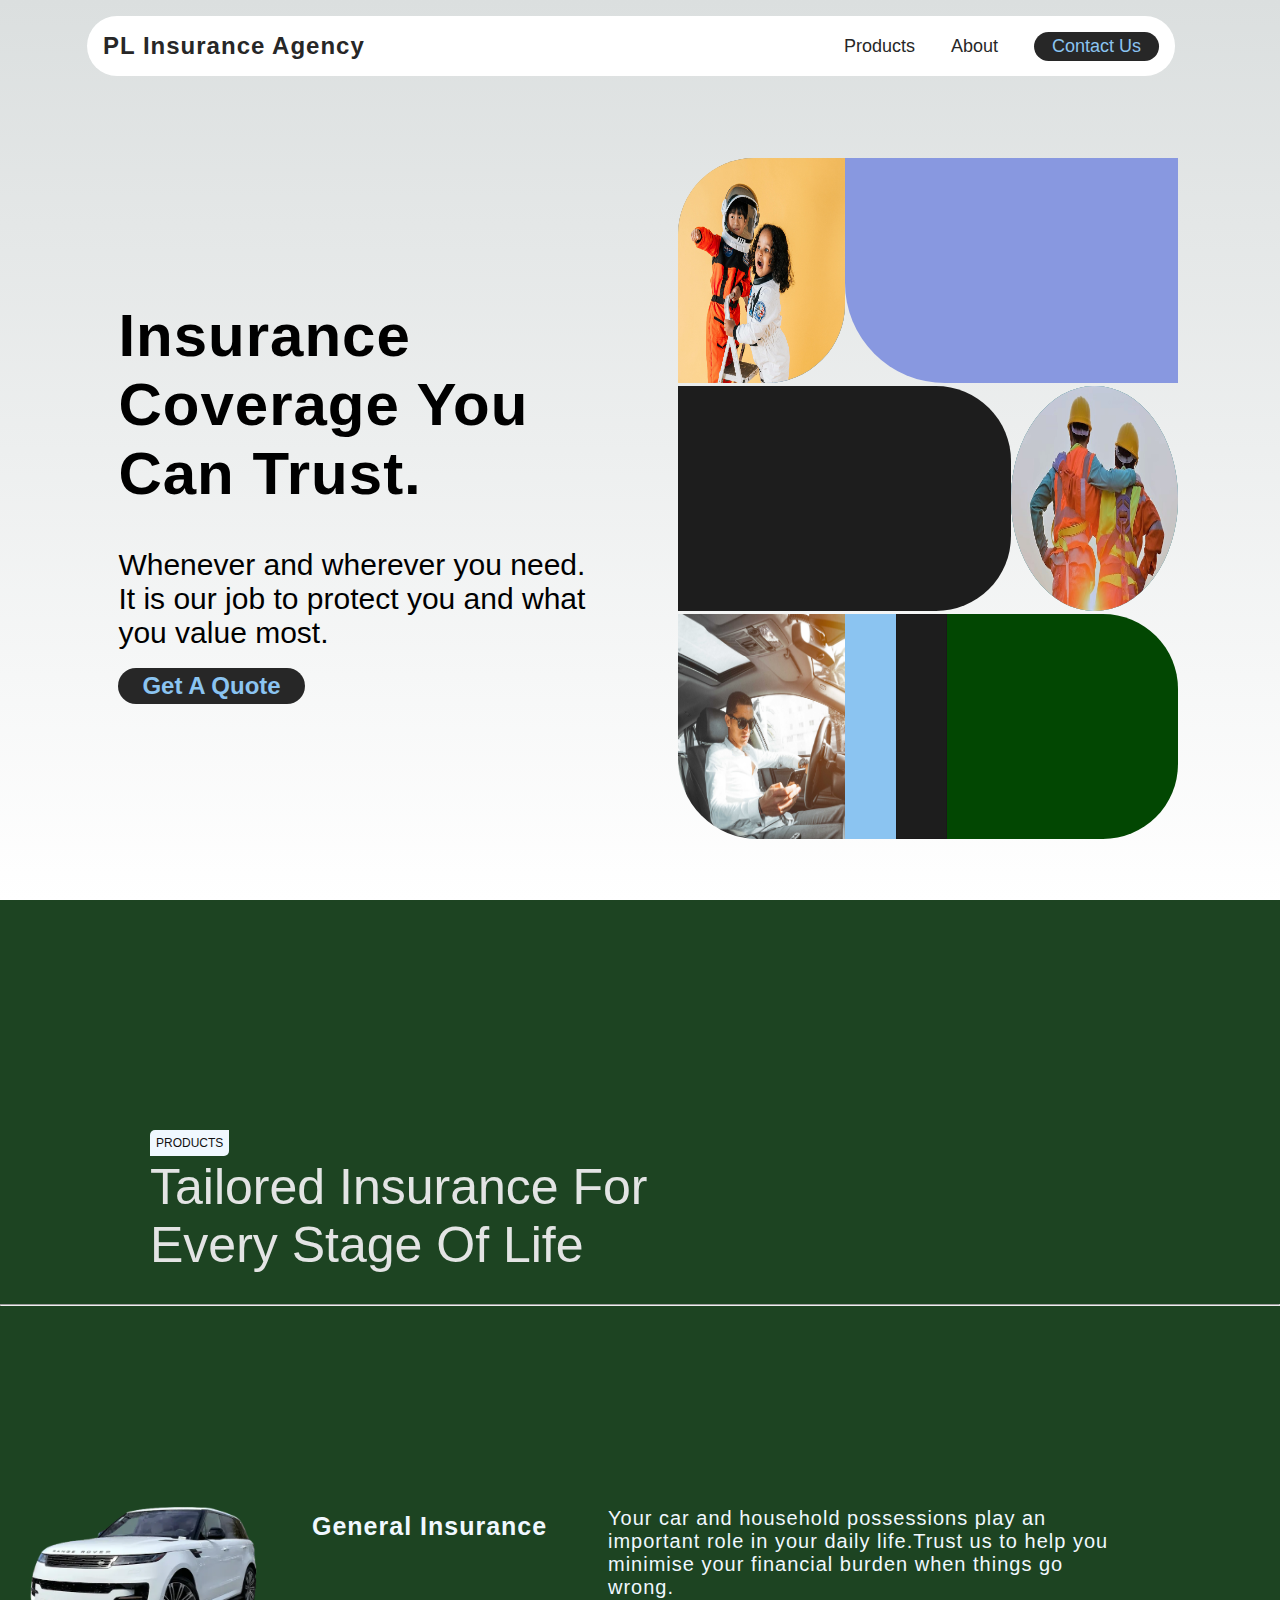
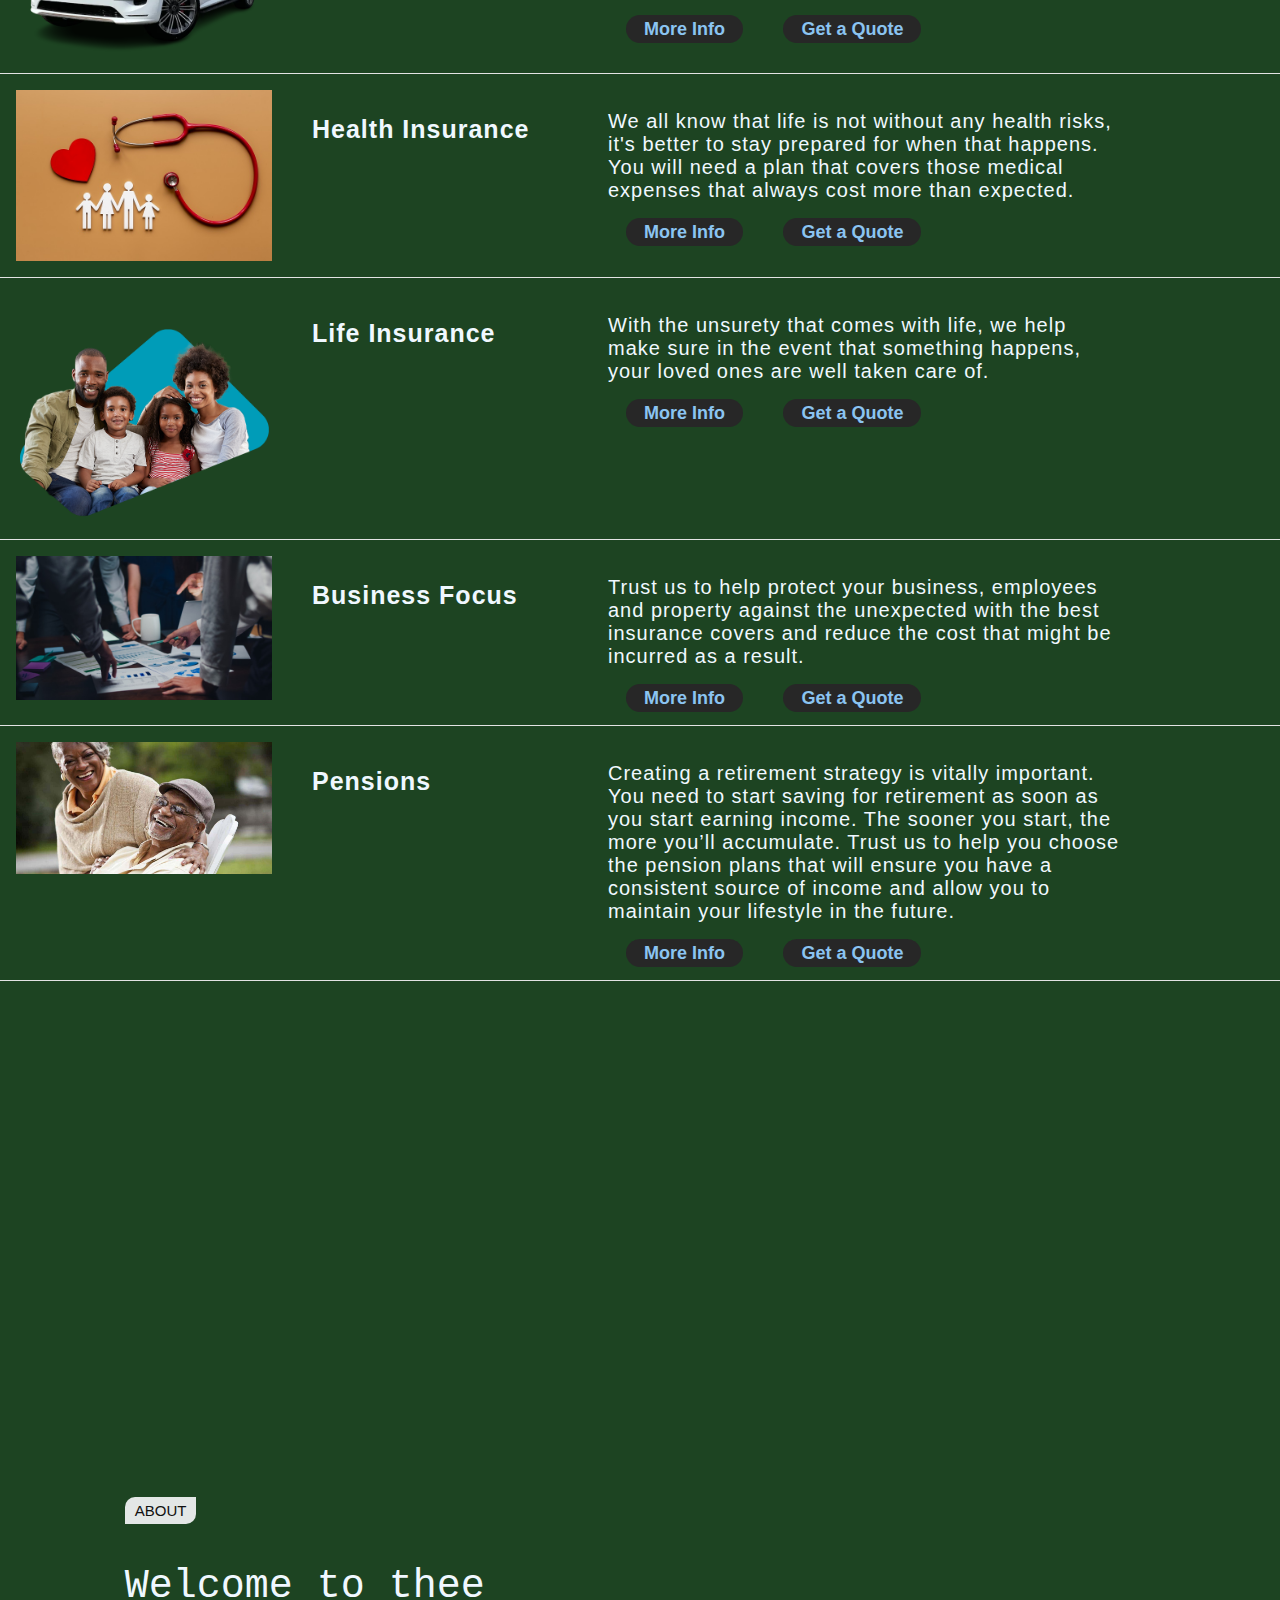
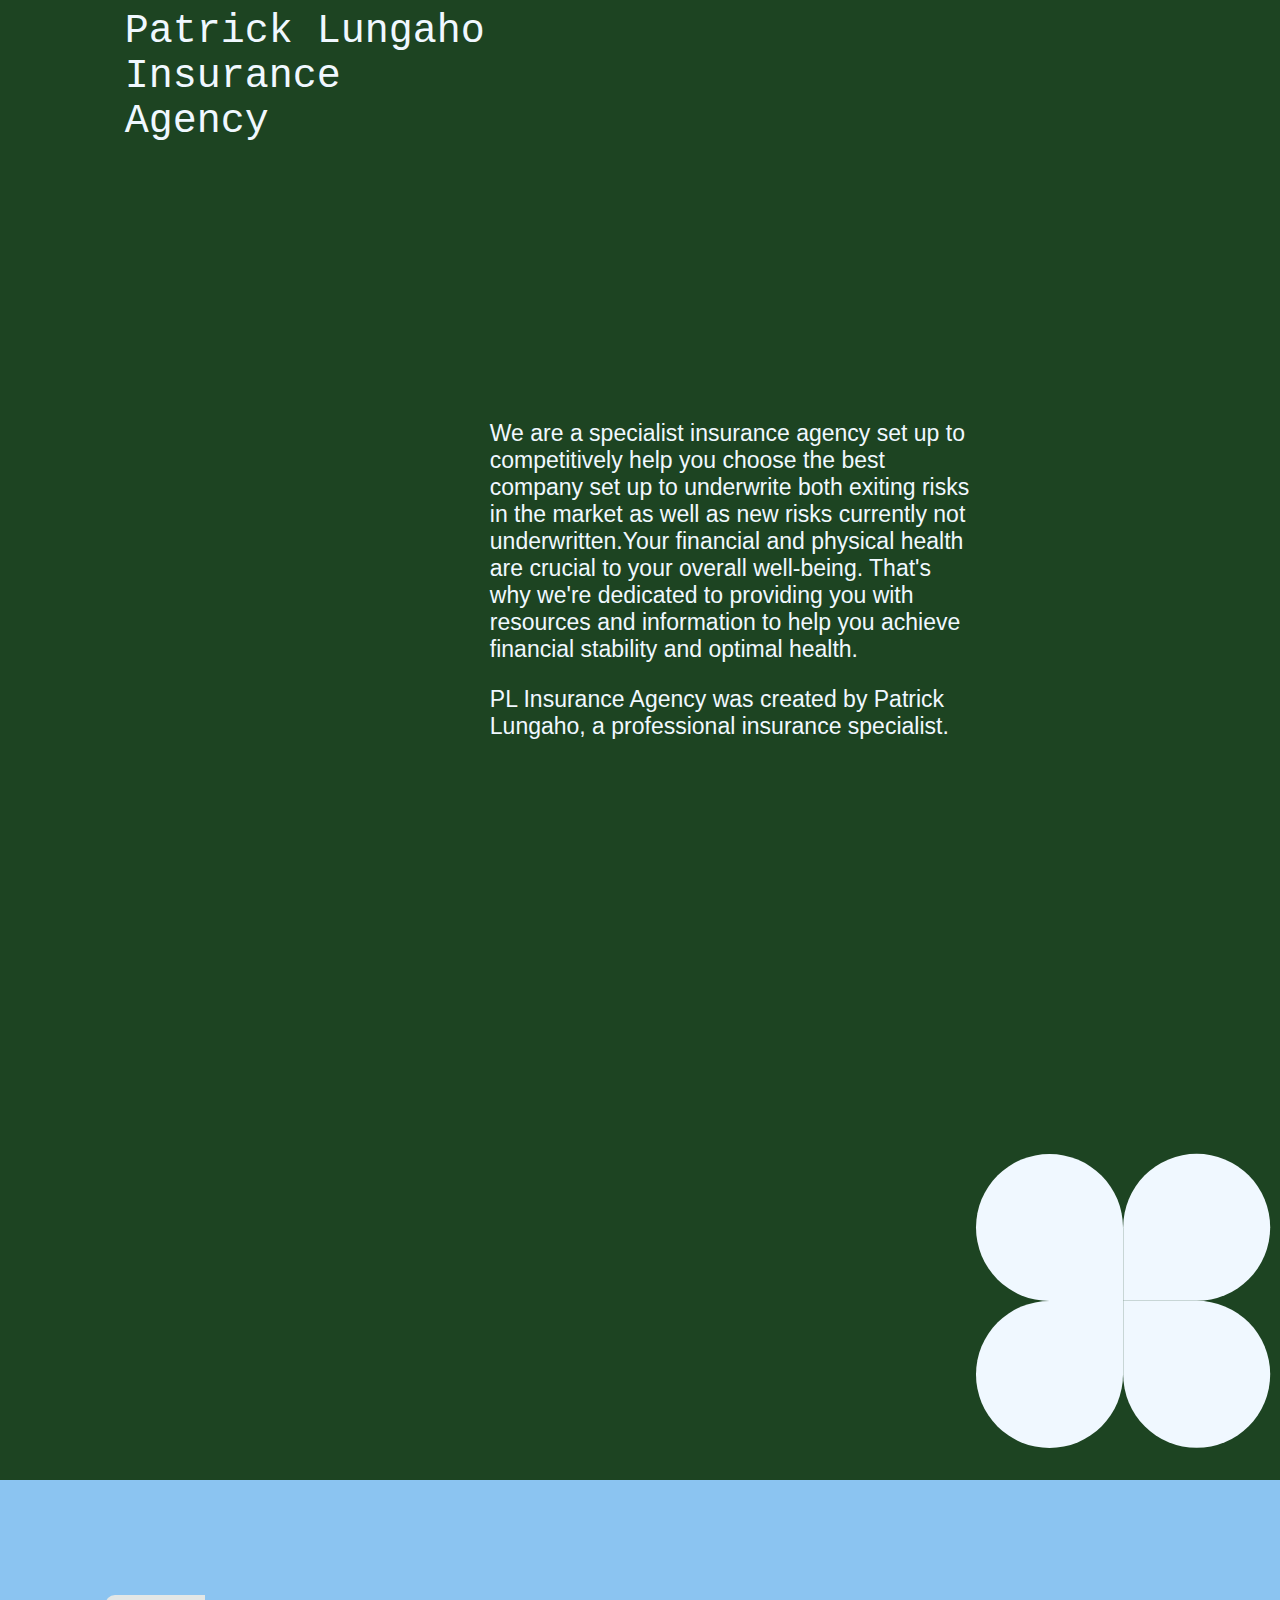
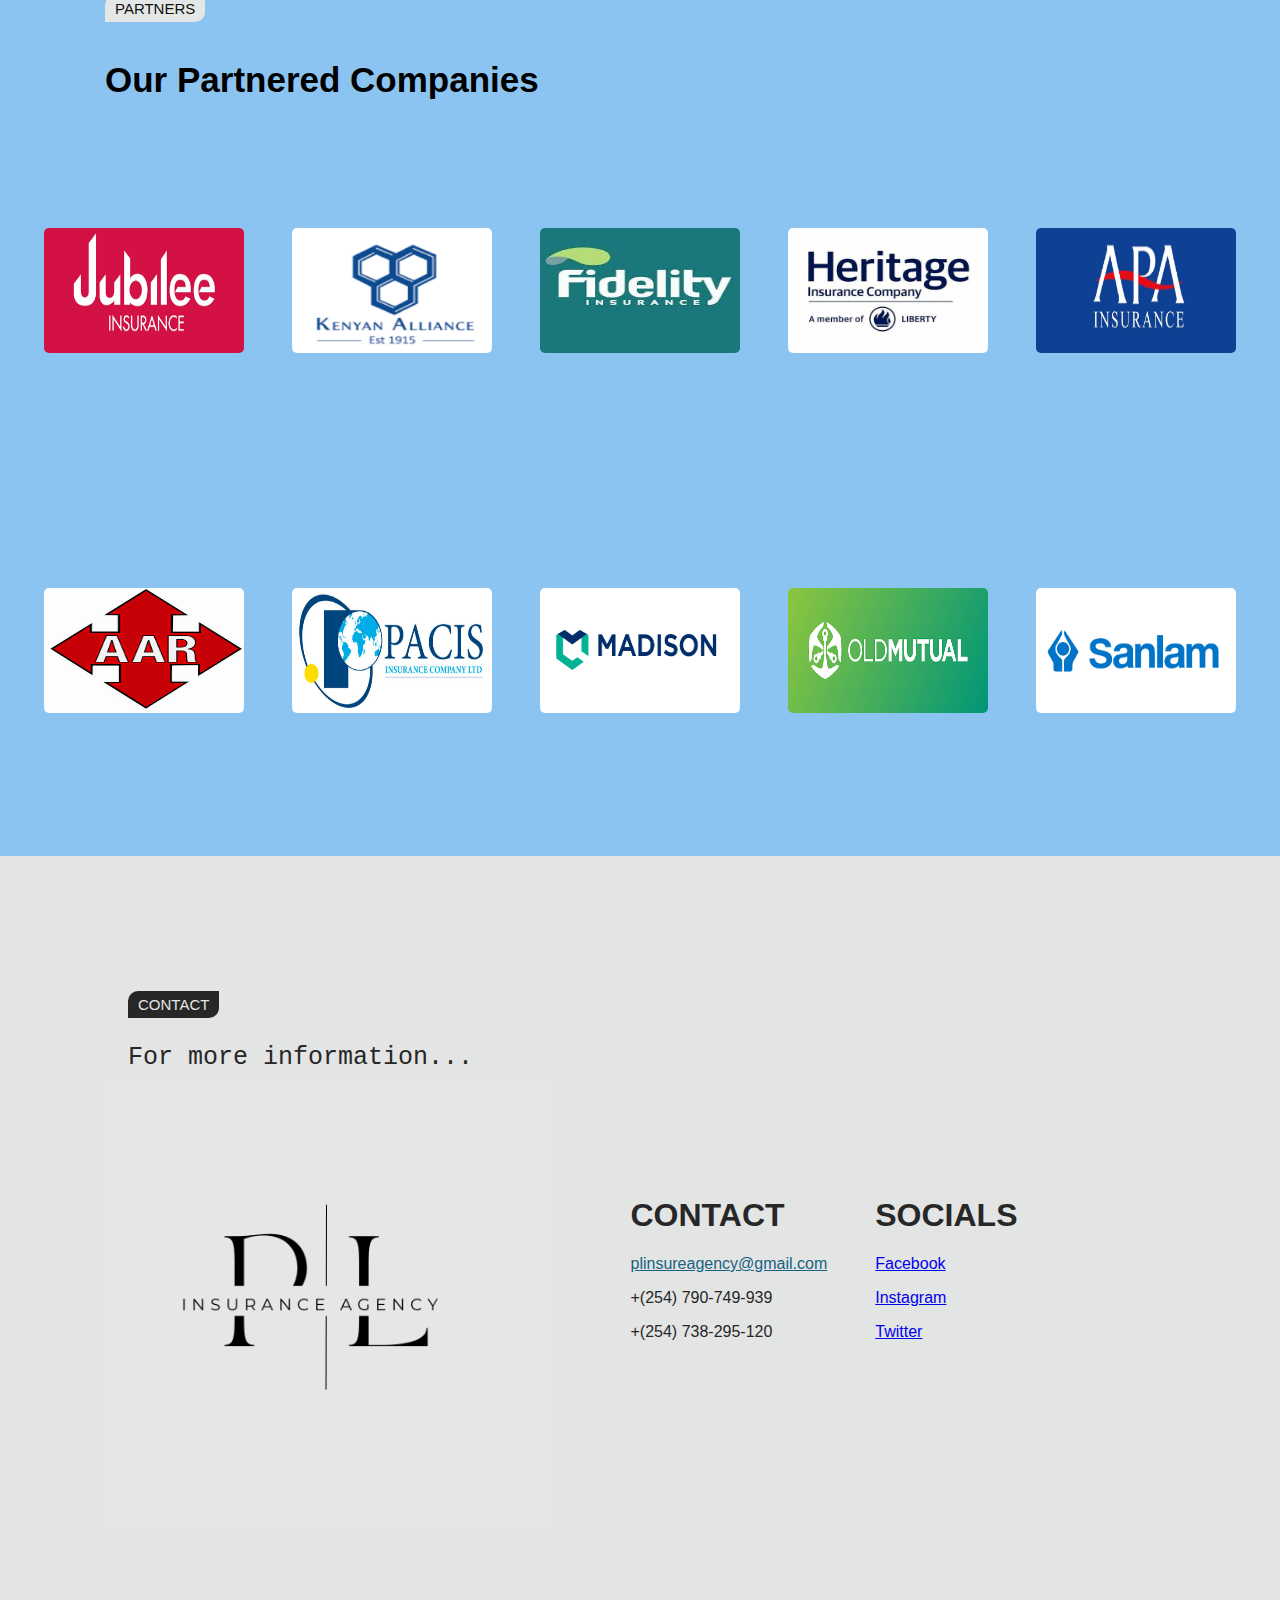
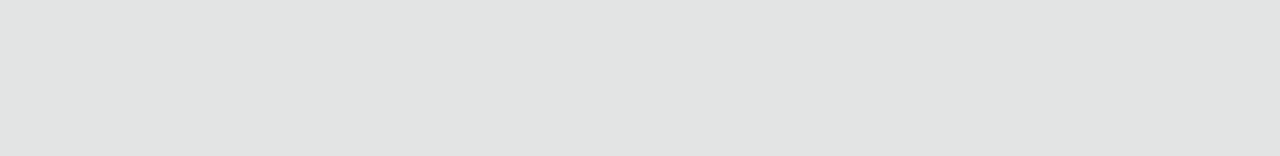
<file: index.html>
<!DOCTYPE html>
<html lang="en">
<head>
    <meta charset="UTF-8">
    <meta name="viewport" content="width=device-width, initial-scale=1.0">
    <title>PL Insurance Agency</title>
    <link rel="stylesheet" href="css/index.css">
    <link rel="stylesheet" href="css/hover.css">
    <link rel="stylesheet" href="css/about.css">
    <link rel="stylesheet" href="css/footer.css">
</head>
<body>
    <nav class="nav ">
        <a class="logo" href="index.html"><h1 style="letter-spacing: 1px;font-size:24px">PL Insurance Agency</h1></a>
        <div class="right">
            <a href="#products">Products</a>
            <a href="#about">About</a>
            <a id="contact-info" href="#contact">Contact Us</a> 
        </div>   
    </nav>
    <div class="home">
        <div class="home-text">
            <h1 class="welcome">
                Insurance Coverage You Can Trust.
            </h1>
            <p style="font-family: 'Open Sans', sans-serif; margin:0;">Whenever and wherever you need.</p>
            <p style="font-family: 'Open Sans', sans-serif; margin:0;">It is our job to protect you and what you value most.</p><br>
            <a href="#" class="quote">Get A Quote</a>
        </div>
        <div class="home-pics">
            <div class="cont1">
                <div class="ls">
                    <div class="blue1">
                        <img src="images/amina2.jpg" alt="">
                    </div>            
                </div>
                <div class="rs"></div>
            </div>
            <div class="cont2">
                <div class="lms"></div>
                <div class="rms">
                    <div class="blue2">
                        <img src="images/corp2.jpg" alt="">
                    </div> 
                </div>
            </div>
            <div class="cont3">
                <img src="images/128.jpg" alt="">
                <div class="bls">
                    <div class="blue3"></div>
                    <div class="blvck"></div>
                </div>
            </div>
        </div>
    </div>
    <div class="insurances" id="products">
        <section class="prod-titles">
            <p id="service">PRODUCTS</p>
            <p>Tailored Insurance For Every Stage Of Life</p>
        </section>
        <hr>
        <div class="insurance-types">
            <div class="insurance">
                <img src="images/range.png" alt="">
                <h3>General Insurance</h3>
                <section class="insurance-text">
                    <p>Your car and household possessions play an important role in your daily life.Trust us to help you minimise your financial burden when things go wrong.</p>
                   <a href="#" class="quote">More Info</a> 
                   <a href="#" class="quote q">Get a Quote</a>
                </section>
            </div>
            <div class="insurance">
                <img src="images/health.jpg" alt="">
                <h3>Health Insurance</h3>
                <section class="insurance-text">
                    <p>We all know that life is not without any health risks, it's better to stay prepared for when that happens. You will need a plan that covers those medical expenses that always cost more than expected.</p>
                   <a href="#" class="quote">More Info</a> 
                   <a href="#" class="quote q">Get a Quote</a>
                </section>
            </div>
            <div class="insurance">
                <img src="images/fam3.png" alt="">
                <h3>Life Insurance</h3>
                <section class="insurance-text">
                    <p>With the unsurety that comes with life, we help make sure in the event that something happens, your loved ones are well taken care of.</p>
                   <a href="#" class="quote">More Info</a>
                   <a href="#" class="quote q">Get a Quote</a> 
                </section>
            </div>
            <div class="insurance">
                <img src="images/bsns1.jpg" alt="">
                <h3>Business Focus </h3>
                <section class="insurance-text">
                    <p>Trust us to help protect your business, employees and property against the unexpected with the best insurance covers and reduce the cost that might be incurred as a result.</p>
                   <a href="#" class="quote">More Info</a> 
                   <a href="#" class="quote q">Get a Quote</a>
                </section>
            </div>
            <div class="insurance">
                <img src="images/pen.jpg" alt="">
                <h3>Pensions</h3>
                <section class="insurance-text">
                    <p>Creating a retirement strategy is vitally important. You need to start saving for retirement as soon as you start earning income. The sooner you start, the more you’ll accumulate.  Trust us to help you choose the pension plans  that will ensure you have a consistent source of income and allow you to maintain your lifestyle in the future. </p>
                   <a href="#" class="quote">More Info</a>
                   <a href="#" class="quote q">Get a Quote</a> 
                </section>
            </div>
        </div>
            

    </div>
    <div id="about">
        <div class="about-title">
            <a class="about-btn">ABOUT</a>
            <p>Welcome to thee Patrick Lungaho Insurance Agency</p>
        </div>
        <div class="about-text">
            <p>We are a specialist insurance agency set up to competitively help you choose the best company set up to underwrite both exiting risks in the market as well as new risks currently not underwritten.Your financial and physical health are crucial to your overall well-being. That's why we're dedicated to providing you with resources and information to help you achieve financial stability and optimal health.</p>
            <p>PL Insurance Agency was created by Patrick Lungaho, a professional insurance specialist.</p>
        </div>
        <div class="about-pics">
            <div class="top">
                <div class="top-left"></div>
                <div class="top-right"></div>
            </div>
            <div class="bottom">
                <div class="bt-left"></div>
                <div class="bt-rgt"></div>
            </div>
        </div>
    </div>
    <div class="comp">
        <a class="comp-btn">PARTNERS</a><br>
        <p>Our Partnered Companies</p>
    </div>
    <div class="companies">
        
                
        <a href="https://www.jubileelife.com/"><img style="border-radius: 5px;" src="images/jubilee.png" alt="Jubilee Life" width="200px" height="125px"></a>
        <a href="https://www.https://kenyanalliance.co.ke/"><img style="border-radius: 5px;" src="images/kyalliance.png" alt="Kenyan Alliance Insurance" width="200px" height="125px"></a>
        <a href="https://fidelityshield.com"><img style="border-radius: 5px;" src="images/fidelity.jpg" alt="Fidelity" width="200px" height="125px"></a>
        <a href="https://online.heritageinsurance.co.ke/eInsurance/home"><img style="border-radius: 5px;" src="images/heitage.jpg" alt="Heritage" width="200px" height="125px"></a>
        <a href="http://apainsurance.org/"><img style="border-radius: 5px;" src="images/APA.jpg" alt="APA" width="200px" height="125px"></a>
        <a href="https://aar-insurance.com/"><img style="border-radius: 5px;" src="images/aar.jpg" alt="AAR" width="200px" height="125px"></a>
        <a href="https://www.pacisinsurance.com/"><img style="border-radius: 5px;" src="images/pacis.jpg" alt="ICEA Lion" width="200px" height="125px"></a>
        <a href="https://www.madison.co.ke/"><img style="border-radius: 5px;" src="images/madison.png" alt="Madison" width="200px" height="125px"></a>
        <a href="https://www.oldmutual.co.ke/"><img style="border-radius: 5px;" src="images/oldmutual.png" alt="Old Mutual" width="200px" height="125px"></a>
        <a href="http://www.sanlam.co.za/kenya/Pages/default.aspx"><img style="border-radius: 5px;" src="images/Sanlam.jpg" alt="SanLam" width="200px" height="125px"></a>

    </div>
    <footer id="contact">
        <div class="contact-btn">
            <a  class="comp-btn">CONTACT</a>
            <p>For more information...</p>
        </div>
        <div class="f-logo">
            <img src="images/Patrick Lungaho2.png" alt="" width="70%">
        </div>
        <div class="contact-info">
            <h1>CONTACT</h1>
            <p><a href="mailto:plinsureagency@gmail.com">plinsureagency@gmail.com</a></p>
            <p>+(254) 790-749-939</p>
            <p>+(254) 738-295-120</p>
        </div>
        <div class="socials">
            <h1>SOCIALS</h1>
            <p><a href="http://">Facebook</a></p>
            <p><a href="http://">Instagram</a></p>
            <p><a href="http://">Twitter</a></p>
        </div>
    </footer>
</body>
</html>
</file>
<file: css/index.css>
:root{
    --var-color-1:#e3e4e4;
    --var-color-2:#fff;
    --var-color-3:#111;
    --var-color-4:#272727;
}

*{
    box-sizing: border-box;
    font-family: 'PT Sans', sans-serif;
}
body{
    padding: 0;
    margin: 0;
    height: 100dvh;
    overflow-x: hidden;
    gap: 0;
    scroll-snap-stop: 0.3s;
}
.nav{
    z-index: 10;
    position: fixed;
    top: 1em;
    background-color: var(--var-color-2);
    width:85% ;
    display: flex;
    align-items: center;
    justify-content: space-between;
    padding: 0 1em;
    border-radius:40px;
    transform: translateX(8%);
}
.nav a{
    text-decoration: none;
    color: var(--var-color-4);
    margin: 0;
}
.nav .right{
    display: flex;
    align-items: center;
    justify-content: center;
    gap: 2em;
    font-size: 18px;
}
.logo{
    display: flex;
    align-items: center;
    justify-content: center;
    margin: 0;
}
.home{
    display: flex;
    justify-content: center;
    align-items: center;
    height: 100dvh;
    background-image:linear-gradient(180deg, #dbdfdf, #fff);
    background-repeat: no-repeat;
    gap: 4em;
}
.home-text{
    display: flex;
    flex-direction: column;
    justify-content: center;
    width: 40dvw;
    z-index: 5;
    transform: translateY(2em);
    padding:3em 1em;
}
.home-text h1{
    font-family: 'Space Grotesk',sans-serif;
    font-size:60px;
    letter-spacing: 1px;
}
.home-text p{
    font-family: 'PT Sans',sans-serif;
    font-size:30px;
}
.quote, #contact-info{
    background-color: #272727;
    padding:4px 1em;
    border-radius: 40px;
    width: fit-content;
    align-items: center;
    color: #8bc4f1;
    text-decoration: none;
    
}.quote:hover, #contact-info:hover{
    color: #fff;
    background: #000;
}
.quote:active, #contact-info:active, .insurance:hover .quote.q:active{
    outline: none;
    transform: scale(0.96);
    transition:0.4s cubic-bezier(0.165, 0.84, 0.44, 1) ease-in-out;
}
.quote{
    font-size: 24px;
    font-weight: bold;
}
.home-pics{
    cursor: pointer;
    position: relative;
    display: flex;
    flex-direction: column;
    justify-content: center;
    align-items: center;
    width: 39dvw;
    height: 75dvh;
    transform: translateY(3em);
    border-top-left-radius: 80px;
    border-bottom-left-radius: 80px;
}.home-pics .cont1,.home-pics .cont2,.home-pics .cont3{
    height: 25dvh;
    display: flex;
    margin: 0;
    padding: 0;
}
.home-pics .cont1 .rs{
    width: 26dvw;
    background-color: #8898e0;
    border-bottom-left-radius: 100px;
    margin: 0;
    transition: all .4s ease-in-out;
}
.home-pics .cont1 .ls{
    position: relative;
    width: 13dvw;
    margin: 0;
    background-color: #272727;
    border-top-left-radius: 77px;
    border-bottom-right-radius: 79px;
    transition: all .4s ease-in-out;
}
.home-pics .cont1 .ls .blue1{
    width: 13dvw;
    height:25dvh ;
    background-color: #8bc4f1;
    border-top-left-radius: 78px;
    border-bottom-right-radius: 79px;
    transition: all .4s ease-in-out;
}
.home-pics .cont1 .ls img{
    width: 13dvw;
    height: 25dvh;
    border-top-left-radius: 76px;
    border-bottom-right-radius: 79px;
    margin: 0;
    transition: all .4s ease-in-out;
}
.home-pics .cont2{
    margin: 3px 0;
}
.home-pics .cont2 .lms{
    width:26dvw;
    height: 25dvh;
    background-color: #1d1d1d;
    border-top-right-radius:75px ;
    border-bottom-right-radius:75px ;
    margin: 0;
    transition: all .4s ease-in-out;
}
.home-pics .cont2 .rms{
    position: relative;
    width:13dvw;
    height: 25dvh;
    background-color: #024702;
    border-radius:50% ;
    margin: 0;
    transition: all .4s ease-in-out;
}
.home-pics .cont2 .rms .blue2{
    width:13dvw;
    height: 25dvh;
    background-color: #8bc4f1;
    border-radius:50% ;
    margin: 0;
    transition: all .4s ease-in-out;
}
.home-pics .cont2 .rms img{
    position: absolute;
    right: 0;
    top: 0;
    width:13dvw;
    height: 25dvh;
    border-radius:55% ;
    margin: 0;
    transition: all .4s ease-in-out;
}
.home-pics .cont3 img{
    width:13dvw;
    height: 25dvh;
    border-bottom-left-radius: 80px ;
    transition: all .4s ease-in-out;
}
.home-pics .cont3 .bls{
    position: relative;
    width: 26dvw;
    height: 25dvh;
    background-color: #024702;
    border-top-right-radius:75px ;
    border-bottom-right-radius:75px;
    transition: all .4s ease-in-out;
}
.home-pics .cont3 .bls .blue3{
    width: 4dvw;
    position: absolute;
    left: 0;
    bottom: 0;
    background-color: #8bc4f1;
    height: inherit;
    transition: all .4s ease-in-out;
}
.home-pics .cont3 .bls .blvck{
    width: 4dvw;
    position: absolute;
    left: 4dvw;
    bottom: 0;
    background-color: #1d1d1d;
    height: inherit;
    border:#1a1919 solid 1px;
    transition: all .4s ease-in-out;
}
.insurances{
    background-color: #1d4422;
    padding:1em 0 0;
    color: #e3e4e4;
    display: flex;
    justify-content: center;
    align-items: center;
    flex-direction: column;
    min-height: 220dvh;
    max-height: fit-content;
}
hr{
    width: 100%;
    margin: 0;

}
.prod-titles{
    margin: 0%;
    padding:0 3em ;
    width: 100%;
    font-size: 50px;
    font-weight: 100;
    font-family: 'Space Grotesk',  monospace;
    transform: translateY(20px);

}
.insurances #service{
    font-size: 12px;
    color: #111;
    background-color: aliceblue;
    width: fit-content;
    border-top-left-radius: 5px;
    border-bottom-right-radius: 5px;
    transform: translateY(4em);
    padding: 6px;
    border: none;
}
.insurances p{
    width: 40dvw;
}
.insurance-types{
    display: flex;
    flex-direction: column;
    min-height: 160dvh;
    max-height: fit-content;
    align-items: center;
    justify-content: center;
    width: 100%;
    gap: 0;
    padding: 0%;
}
.insurance{
    display: flex;
    height: 20dvh;
    width: 100%;
    background-color: inherit;
    color: #1a1919;
    padding: 1em;
    height: 100%;
    margin: 0;
    gap: 2.5em;
    border-bottom: 1px solid #e3e4e4;
    transition:0.4s all ease-in-out;
    
}
.insurance img{
    width: 20dvw;
    height: 100%;
    margin: 0;
}
.insurance h3{
    color: aliceblue;
    font-size: 25px;
    font-family: 'Open Sans', sans-serif;
    width: 20dvw;
    letter-spacing: 1px;
    transition:0.4s all ease-in-out;
}
.insurance-text .quote{
    font-size: 18px;
    transition:0.4s cubic-bezier(0.165, 0.84, 0.44, 1) ease-in-out;
    margin: 1em;
}
.insurance .insurance-text p{
    color: aliceblue;
    font-size: 20px;
    letter-spacing: 1px;
    font-family: 'PT Sans', sans-serif;
    transition:0.4s ease-in-out;

}
</file>
<file: css/hover.css>
.home-pics:hover .cont1 .ls {
    width: 21dvw;
    margin: 0;
    transition: all .4s ease-in-out;
    
}
.home-pics:hover .cont1 .rs{
    width: 18dvw;
    margin: 0;
    transition: all .4s ease-in-out;
}
.home-pics:hover .cont1 .ls .blue1{
    width: 17dvw;
    transform: translateX(3.5em);
    transition-delay: 0.5ms;
    transition: all .4s ease-in-out;

}
.home-pics:hover .cont1 .ls img{
    transform: translateX(3.5em);
    transition-delay: 0.5ms;
    transition: all .4s ease-in-out;
}
.home-pics:hover .cont3 .bls .blvck,.home-pics:hover .cont3 .bls .blue3{
    width: 0;
    border: none;
    transition-delay: 0.5ms;
    transition: all .4s ease-in-out;
}
.home-pics:hover .cont2 .rms .blue2{
    transform: translateX(-35%);
    transition-delay: 0.5ms;
    transition: all .4s ease-in-out;
}
.home-pics:hover .cont2 .rms img{
    transform: translateX(-35%);
    transition-delay: 0.5ms;
    transition: all .4s ease-in-out;
}
.insurance:hover{
    background-color: aliceblue;
    color: #1a1919;
    transition:0.4s all ease-in-out;
}.insurance:hover h3, .insurance:hover .insurance-text p{
    color: #1a1919;
    transition:0.4s all ease-in-out;
}
.insurance:hover .quote.q{
    background-color: aliceblue;
    border: 1px #1a1919 groove;
    color: #1a1919;
    transition:0.4s all ease-in-out;
}
.insurance:hover .quote.q:hover{
    color: aliceblue;
    background-color: #111;
    transition:0.4s all ease-in-out;
}
</file>
<file: css/about.css>
#about{
    position: relative;
    background-color:  #1d4422;
    min-height:200dvh ;
    display: flex;
    align-items: center;
    justify-content: center;
    color: aliceblue;
    gap: 2em;
    padding: 2em;

     
}
.about-title {
    display: flex;
    flex-direction: column;
    align-items: start;
    justify-content: center;
    padding: 0;
    margin: 0;
    width: 30dvw;
    height: fit-content;
    transform: translate(-4em,-60dvh);
}
.about-btn{
    background-color: #e3e7e6;
    color:#111;
    font-size: 15px;
    width: fit-content;
    padding: 5px 10px;
    border-top-left-radius: 10px;
    border-bottom-right-radius: 10px;
    
    
}
.about-title p{
    font-family: 'Space Grotesk', monospace;
    font-size: 40px;
}
.about-text{
    width: 38dvw;
    transform: translateX(-5em);
    font-size: 23px;
    font-weight: lighter;
}
.about-pics{
    position: absolute;
    display: flex;
    flex-direction: column;
    bottom: 2em;
    right: 10px;
    width: 23dvw;
    height: 23dvw;
}
.about-pics .top,.about-pics .bottom{
    width: 100%;
    height: 50%;
}
.top{
    
    border-top-right-radius: 80px;
    border-bottom-right-radius: 80px;
}
.bottom{
    
    border-top-right-radius: 80px;
    
}
.top-left, .top-right, .bt-left, .bt-rgt{
    width: 50%;   
    height: 100%; 
}
.top-left{
    background-color:aliceblue ;
    border-top-right-radius:80px ;
    border-top-left-radius: 80px;
    border-bottom-left-radius: 80px;
}
.top-right{
    background-color:aliceblue ;
    border-top-left-radius: 80px;
    border-bottom-left-radius: 80px;
    border-bottom-right-radius: 80px;
}
.bt-left{
    transform: translate(100%,-100%);
    background-color:aliceblue ;
    border-top-right-radius:80px ;
    border-top-left-radius: 80px;
    border-bottom-right-radius: 80px;
}
.bt-rgt{
    background-color:aliceblue ;
    transform: translate(100%,-100%);
    border-bottom-left-radius: 80px;
    border-bottom-right-radius: 80px;
    border-top-right-radius:80px ;
}
.comp{
    padding:3em 1em 1px 3em;
    background-color:#8bc4f1; 
    margin: 0; 
    font-family: 'Space Grotesk', monospace;
    font-weight: bold;
    font-size: 35px;
}
.comp-btn{
    background-color: #e3e7e6;
    color:#111;
    font-size: 15px;
    width: fit-content;
    padding: 5px 10px;
    border-top-left-radius: 10px;
    border-bottom-right-radius: 10px;
    font-weight: normal;
}
.companies{
    margin: 0 3em 0 0;
    background-color:#8bc4f1;
    height: 80dvh;
    width: 100dvw;
    display: flex;
    align-items: center;
    justify-content: center;
    gap:3em;
    flex-wrap: wrap;
    padding-bottom: 3em;
}
</file>
<file: css/footer.css>
footer{
    position: relative;
    color:#272727;
    background-color:#e3e4e4;
    margin: 0;
    min-height: 100dvh;
    display: flex;
    align-items: center;
    justify-content: center;
    gap: 3em ;
}
.contact-btn{
    position: absolute;
    left: 8em;
    top: 15dvh;
    display: flex;
    flex-direction: column;
    align-items: start;
    justify-content: center;
}
.contact-btn .comp-btn{
    color: #e3e7e6;
    background-color:#272727;
}
.contact-btn p{
    font-family: 'Space Grotesk', monospace;
    font-size: 25px;
}
.contact-info a{
    color: #176280;
}
.f-logo{
    padding: 0;
    margin: 0;
    width: 50%;
    height: 50%;
}
.contact-info, .socials{
    transform: translate(-10em,-2.5em);
}
</file>
